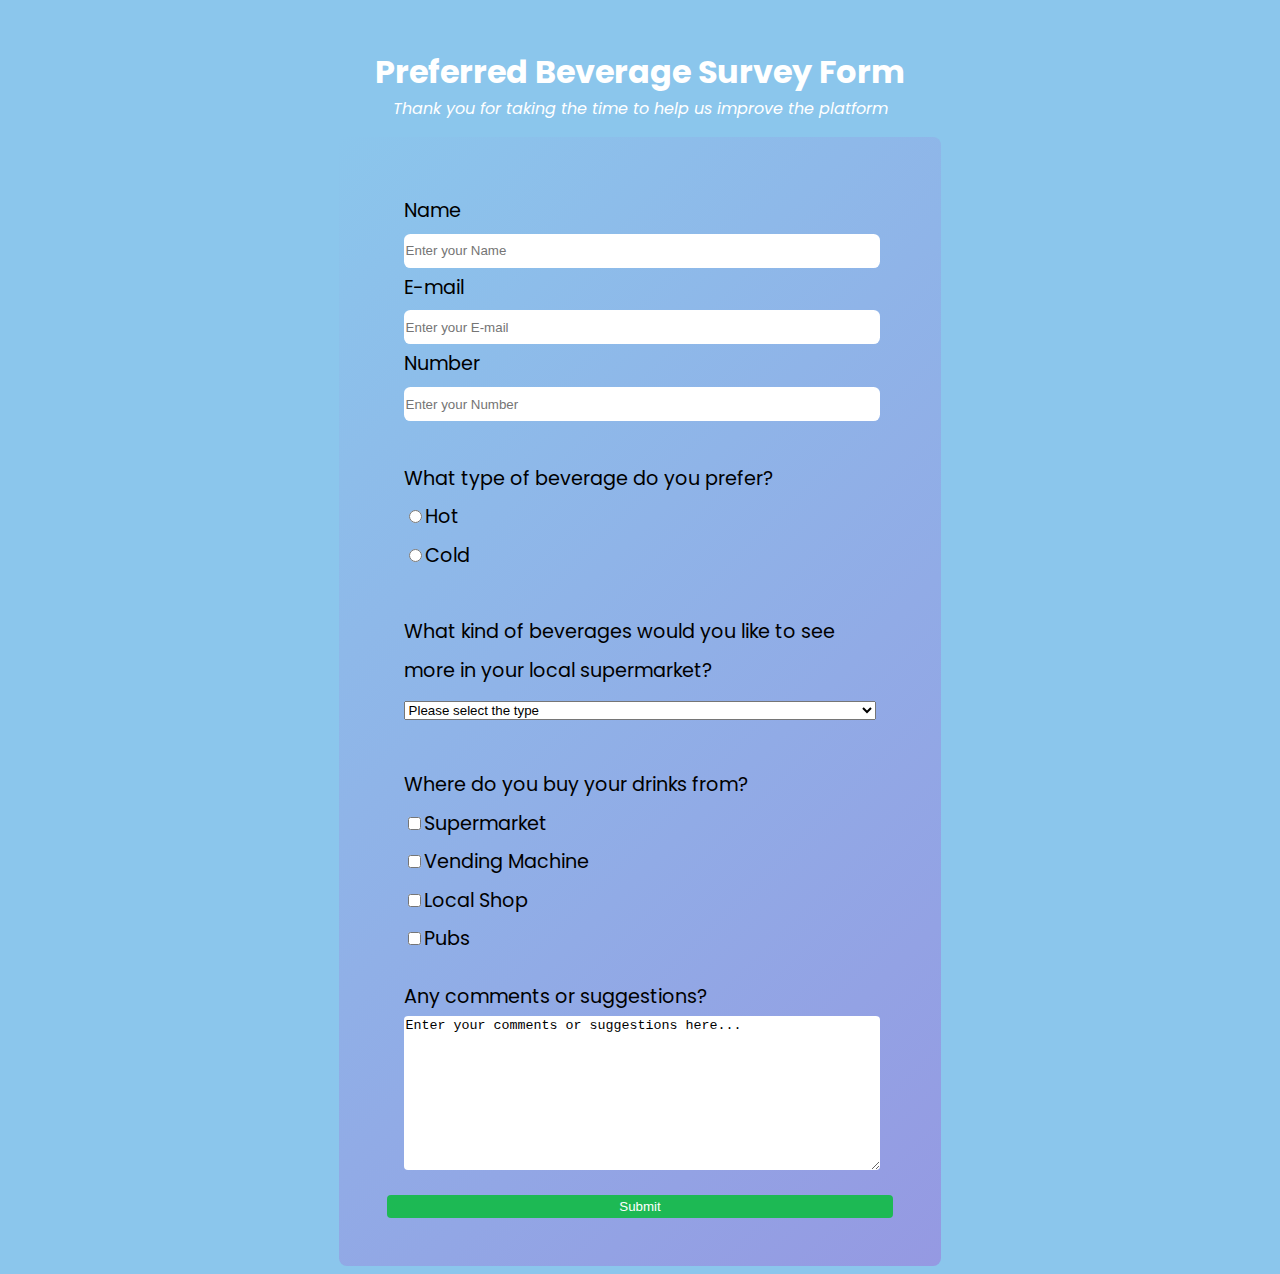
<file: html-projects/FCC-Survey-Form/index.html>
<!DOCTYPE html>
<html lang="en">
<head>
    <meta charset="UTF-8">
    <meta http-equiv="X-UA-Compatible" content="IE=edge">
    <meta name="viewport" content="width=device-width, initial-scale=1.0">
    <title>Preferred Beverage Survey Form</title>
    <link rel="stylesheet" href="css/styles.css">
    <link rel="preconnect" href="https://fonts.googleapis.com">
    <link rel="preconnect" href="https://fonts.gstatic.com" crossorigin>
    <link href="https://fonts.googleapis.com/css2?family=Poppins&display=swap" rel="stylesheet">
</head>
<body>
    <h1 id="title">Preferred Beverage Survey Form</h1>
    <p id="description">Thank you for taking the time to help us improve the platform</p>
    <form id="survey-form">
        <fieldset class="basic-info">
            <label for="Name" id="name-label">Name
            <div><input type="text" id="name" placeholder="Enter your Name" required/></div></label>
            <label for="E-mail" id="email-label">E-mail
            <div><input type="email" id="email" placeholder="Enter your E-mail" required/></div></label>
            <label for="Number" id="number-label">Number
            <div><input type="number" id="number" min="1000000000" max="9999999999" placeholder="Enter your Number" /></div></label>
        </fieldset>
        <fieldset>
            <p class="temperature">What type of beverage do you prefer?</p>
                <div><input type="radio" name="radio" id="hot" value="0" class="radio" /><label for="hot" id="hot">Hot</label></div>
                <div><input type="radio" name="radio" id="cold" value="1" class="radio" /><label for="cold" id="cold">Cold</label></div>
        </fieldset>
        <fieldset class="dropdown">
            <p class="beverage-type">What kind of beverages would you like to see more in your local supermarket?</p>
                    <select name="selection" id="dropdown">
                    <option value="0">Please select the type</option>
                    <option value="1">Alcoholic</option>
                    <option value="2">Non-alcoholic</option>
                    <option value="3">Oragnic</option>
                    <option value="4">Carbonated</option>
                </select>
            </label>
        </fieldset>
        <fieldset class="checkbox">
            <p class="location">Where do you buy your drinks from?</p>
                <div><input type="checkbox" name="Supermarket" id="checkbox" value="0" /><label for="checkbox" id="checkbox">Supermarket</label></div>
                <div><input type="checkbox" name="Vending Machine" id="checkbox" value="1" /><label for="checkbox" id="checkbox">Vending Machine</label></div>
                <div><input type="checkbox" name="Local Shop" id="checkbox" value="2" /><label for="checkbox" id="checkbox">Local Shop</label></div>
                <div><input type="checkbox" name="Pubs" id="checkbox" value="3" /><label for="checkbox" id="checkbox">Pubs</label></div>
        <p class="comments">Any comments or suggestions?</p> 
        <textarea name="textarea" id="textarea" cols="70" rows="10">Enter your comments or suggestions here...</textarea>
       </fieldset>
       <button type="submit" id="submit">Submit</button>
</form>
</body>
</html>
</file>
<file: html-projects/FCC-Survey-Form/css/styles.css>
body{
    background-color: #8BC6EC;
    background-image: url("https://i.ibb.co/dgrSCCc/blue-background-abstract-hd-wallpaper-2560x1600-18266.png"); 
}

h1, #description{
    text-align: center;
    font-family: 'Poppins', sans-serif;
    color: white;
}
h1{
    font-weight: bolder;
   margin-top: 1.5em;
   margin-bottom: 0;
}
#description{
    font-style: italic;
    margin-top: 0;
}

#survey-form{
    width: 40%;
    margin: auto;
    padding: 3rem;
    background-color: #8EC5FC;
    background-image: linear-gradient(135deg, #8BC6EC 0%, #9599E2 100%);
    border-radius: 0.50rem;
    line-height: 2;
    opacity: 1;
    font-size: larger;
    font-family: 'Poppins', sans-serif;
}
#name, #email, #number{
    width: 100%;
    height: 2rem;
    border-radius: 0.4rem;
    border: none;
}
#textarea{
    width:100%;
    border: none;
    border-radius: 0.25rem;
}
select{
    width:100%
}
fieldset{
    border: none;
}

.beverage-type, .temperature, .beverage-type, .location, .comments{
    margin-bottom: 0%;
}
button{
    background-color: #1DB954;
    color: white;
    display: block;
    width: 100%;
    padding: 0.25rem;
    border: none;
    border-radius: 0.25rem;
}
</file>
